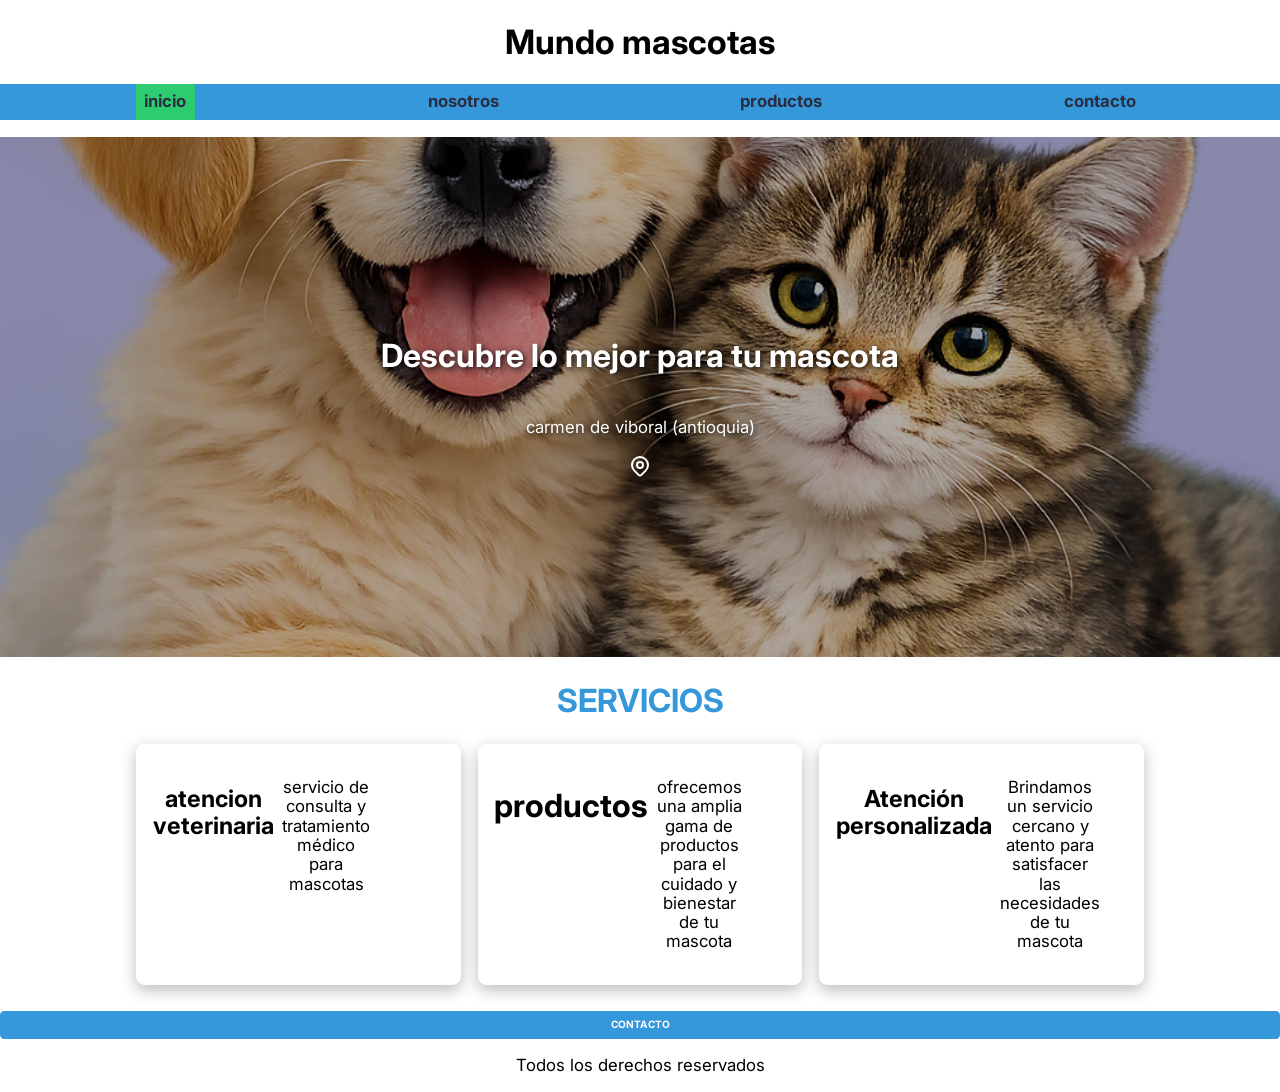
<file: index.html>
<!DOCTYPE html>
<html lang="en">

<head>
    <meta charset="UTF-8">
    <meta name="viewport" content="width=device-width, initial-scale=1.0">
    <title>mundo mascotas</title>
    <link rel="stylesheet" href="css/style.css">
    <link rel="preconnect" href="https://fonts.googleapis.com">
    <link href="https://fonts.googleapis.com/css2?family=Inter:wght@400;700&display=swap" rel="stylesheet">
    <link rel="stylesheet" href="css/normalize.css">
</head>

<body>
    <header>
        <h1 class="titulo">Mundo mascotas</h1>
    </header>
    <div class="nav-bg">

        <nav class="navegacion-principal contenedor">
            <a class="activo" href="index.html">inicio</a>

            <a href="nosotros.html">nosotros </a>
            <a href="productos.html">productos </a>
            <a href="contacto.html">contacto</a>
        </nav>
    </div>
    <section class="hero">
        <div class="contenido-hero">
            <h2>Descubre lo mejor para tu mascota</h2>
            <p>carmen de viboral (antioquia)</p>
            <div class="ubicacion-hero">
                <svg xmlns="http://www.w3.org/2000/svg" width="24" height="24" viewBox="0 0 24 24" fill="none"
                    stroke="currentColor" stroke-width="2" stroke-linecap="round" stroke-linejoin="round"
                    class="icon icon-tabler icons-tabler-outline icon-tabler-map-pin">
                    <path stroke="none" d="M0 0h24v24H0z" fill="none" />
                    <path d="M9 11a3 3 0 1 0 6 0a3 3 0 0 0 -6 0" />
                    <path d="M17.657 16.657l-4.243 4.243a2 2 0 0 1 -2.827 0l-4.244 -4.243a8 8 0 1 1 11.314 0" />
                </svg>
            </div>
    </section>
    <main>
        <h2 class="TituloServicios">SERVICIOS</h2>
        <div class="contenedor servicios-grid">
            <section class="servicios sombra">
                <h3>atencion veterinaria</h3>
                <p>servicio de consulta y tratamiento médico para mascotas</p>
            </section>
            <section class="servicios sombra">
                <h2>productos</h2>
                <p>ofrecemos una amplia gama de productos para el cuidado y bienestar de tu mascota</p>
            </section>
            <section class="servicios sombra">
                <h3>Atención personalizada</h3>
                <p>Brindamos un servicio cercano y atento para satisfacer las necesidades de tu mascota</p>
            </section>
        </div>

    </main>
    <section class="flex alling center">
        <a class="boton" href="#">contacto</a>
    </section>
    <footer>
        <p>Todos los derechos reservados </p>
    </footer>
</body>

</html>
</file>
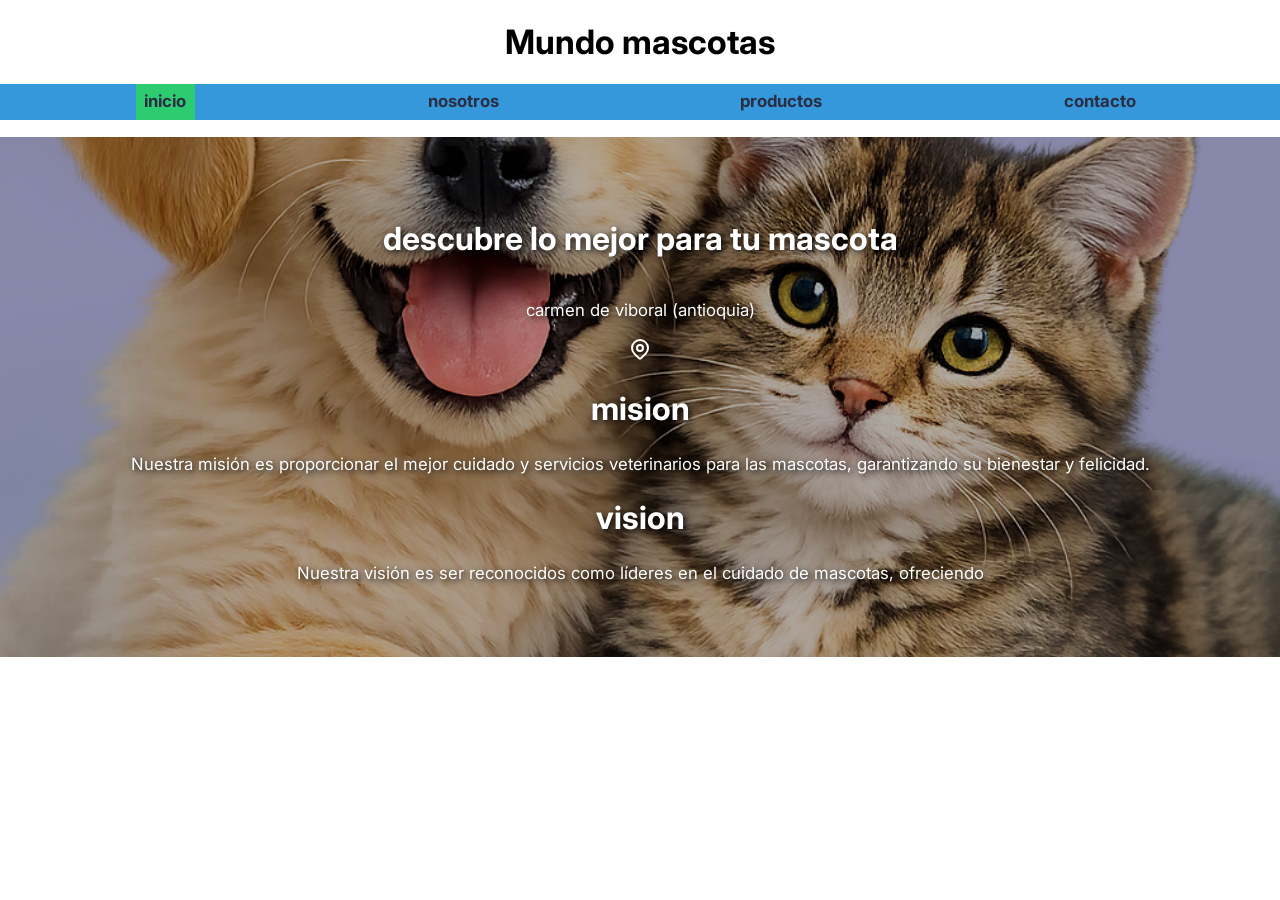
<file: nosotros.html>
<!DOCTYPE html>
<html lang="en">

<head>
    <meta charset="UTF-8">
    <meta name="viewport" content="width=device-width, initial-scale=1.0">
    <title>mundo mascotas</title>
    <link rel="stylesheet" href="css/style.css">
    <link rel="preconnect" href="https://fonts.googleapis.com">
    <link href="https://fonts.googleapis.com/css2?family=Inter:wght@400;700&display=swap" rel="stylesheet">
    <link rel="stylesheet" href="css/normalize.css">
</head>

<body>
    <header>
        <h1 class="titulo">Mundo mascotas</h1>
    </header>
    <div class="nav-bg">

        <nav class="navegacion-principal contenedor">
            <a class="activo" href="index.html">inicio</a>

            <a href="nosotros.html">nosotros </a>
            <a href="productos.html">productos </a>
            <a href="contacto.html">contacto</a>
        </nav>
    </div>
    <section class="hero">
        <div class="contenido-hero">
            <h2>descubre lo mejor para tu mascota</h2>
            <p>carmen de viboral (antioquia)</p>
            <div class="ubicacion-hero">
                <svg xmlns="http://www.w3.org/2000/svg" width="24" height="24" viewBox="0 0 24 24" fill="none"
                    stroke="currentColor" stroke-width="2" stroke-linecap="round" stroke-linejoin="round"
                    class="icon icon-tabler icons-tabler-outline icon-tabler-map-pin">
                    <path stroke="none" d="M0 0h24v24H0z" fill="none" />
                    <path d="M9 11a3 3 0 1 0 6 0a3 3 0 0 0 -6 0" />
                    <path d="M17.657 16.657l-4.243 4.243a2 2 0 0 1 -2.827 0l-4.244 -4.243a8 8 0 1 1 11.314 0" />
                </svg>
            </div>

            <main>




                <h2>mision</h2>
                <p>Nuestra misión es proporcionar el mejor cuidado y servicios veterinarios para las mascotas,
                    garantizando su bienestar y felicidad.</p>
                <h2>vision</h2>
                <p>Nuestra visión es ser reconocidos como líderes en el cuidado de mascotas, ofreciendo

                    </footer>
</body>

</html>
</file>
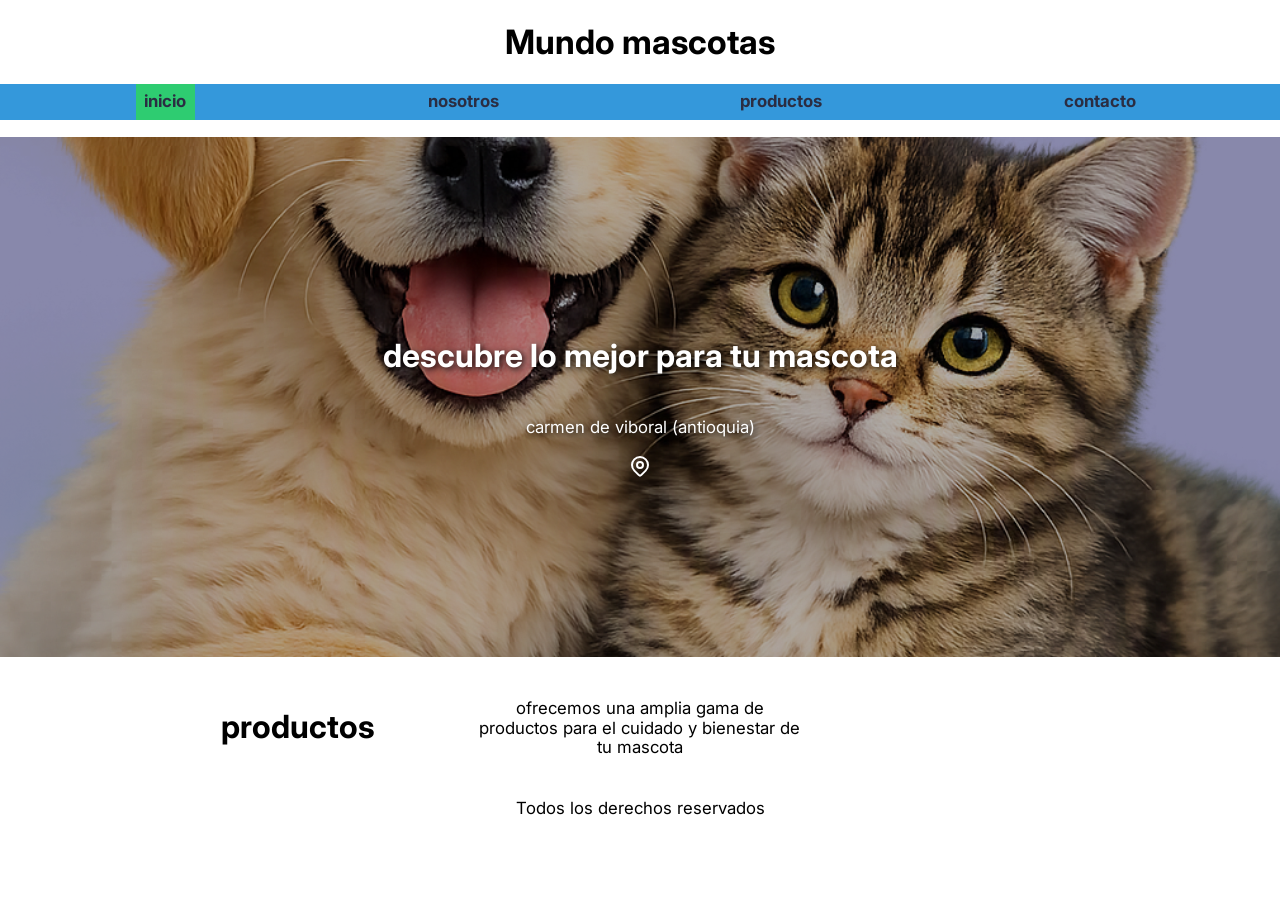
<file: productos.html>
<!DOCTYPE html>
<html lang="en">

<head>
    <meta charset="UTF-8">
    <meta name="viewport" content="width=device-width, initial-scale=1.0">
    <title>mundo mascotas</title>
    <link rel="stylesheet" href="css/style.css">
    <link rel="preconnect" href="https://fonts.googleapis.com">
    <link href="https://fonts.googleapis.com/css2?family=Inter:wght@400;700&display=swap" rel="stylesheet">
    <link rel="stylesheet" href="css/normalize.css">
</head>

<body>
    <header>
        <h1 class="titulo">Mundo mascotas</h1>
    </header>
    <div class="nav-bg">

        <nav class="navegacion-principal contenedor">
            <a class="activo" href="index.html">inicio</a>

            <a href="nosotros.html">nosotros </a>
            <a href="productos.html">productos </a>
            <a href="contacto.html">contacto</a>
        </nav>
    </div>
    <section class="hero">
        <div class="contenido-hero">
            <h2>descubre lo mejor para tu mascota</h2>
            <p>carmen de viboral (antioquia)</p>
            <div class="ubicacion-hero">
                <svg xmlns="http://www.w3.org/2000/svg" width="24" height="24" viewBox="0 0 24 24" fill="none"
                    stroke="currentColor" stroke-width="2" stroke-linecap="round" stroke-linejoin="round"
                    class="icon icon-tabler icons-tabler-outline icon-tabler-map-pin">
                    <path stroke="none" d="M0 0h24v24H0z" fill="none" />
                    <path d="M9 11a3 3 0 1 0 6 0a3 3 0 0 0 -6 0" />
                    <path d="M17.657 16.657l-4.243 4.243a2 2 0 0 1 -2.827 0l-4.244 -4.243a8 8 0 1 1 11.314 0" />
                </svg>
            </div>
    </section>
    <main class="contenedor servicios-grid">
            </section>
        <h2>productos</h2>
        <p>ofrecemos una amplia gama de productos para el cuidado y bienestar de tu mascota</p>
            </section>
    </main>
    
    <footer>
        <p>Todos los derechos reservados </p>
    </footer>
</body>

</html>
</file>
<file: css/style.css>
/* ==========================================
   VARIABLES DE COLOR
========================================== */

:root {
    --Azul: #3498db;
    --Naranja: #f2580c;
    --verde: #2ecc71;
    --Gris: #ecf0f1;
    --GrisOscuro: #2B2D42;
    --Blanco: #ffffff;
    --azulclaro: #7777fa;
    --azulmuyclaro: #c2c2f4;
}





/* ==========================================
   CONFIGURACIÓN GLOBAL
========================================== */

/*
Permite trabajar con rem de una forma más sencilla.

Con font-size: 62.5%:
1 rem equivale aproximadamente a 10 píxeles.
*/

html {
    font-size: 52.5%;
    box-sizing: border-box;
}

/*
Hace que todos los elementos hereden
el modelo de caja definido anteriormente.
*/

*,
*:before,
*:after {
    box-sizing: inherit;
}

body {
    font-size: 2rem;
    font-family: Inter, sans-serif;
    background-image: linear-gradient(to top,
            var(--Blanco) 100%,

        );
}


/* ==========================================
   TIPOGRAFÍA
========================================== */

h1 {
    font-size: 5.8rem;
}

h2 {
    font-size: 3.8rem;
}

h3 {
    font-size: 2.8rem;
}

p,
h1,
h2,
h3 {
    text-align: center;
}


/* ==========================================
   TÍTULO PRINCIPAL
========================================== */

.titulo span {
    display: block;
    font-size: 2rem;
}


/* ==========================================
   CLASES UTILITARIAS
========================================== */

/*
Limita el ancho del contenido y lo centra.
*/

.contenedor {
    max-width: 120rem;
    margin: 0 auto;
}

/*
Clase reutilizable para enlaces y botones.
*/

.boton {
    display: block;
    width: fit-content;
    margin-left: auto;
    margin-right: auto;
    padding: 1rem 3rem;

    background-color: var(--Azul);
    color: var(--Blanco);
    margin-bottom: 1rem;

    border: none;
    border-radius: 0.5rem;
    font-size: 1.2rem;
    font-weight: bold;
    text-align: center;
    text-decoration: none;
    text-transform: uppercase;
}

.boton:hover {
    background-color: var(--verde);
}

/*
En pantallas medianas y grandes,
el botón ocupa solamente el espacio necesario.
*/

@media (min-width: 768px) {
    .boton {
        width: auto;
    }
}

/*
Agrega fondo, bordes redondeados y sombra
al contenido principal.
*/

.sombra {
    padding: 2rem;

    background-color: var(--Blanco);

    border-radius: 1rem;

    box-shadow:
        0 5px 15px rgba(112, 112, 112, 0.48);
}


/* ==========================================
   BARRA DE NAVEGACIÓN
========================================== */

.nav-bg {
    background-color: var(--Azul);
    margin-bottom: 2rem;
}

.navegacion-principal {
    display: flex;
    align-items: center;
    gap: 1.5rem
}

.navegacion-principal a {
    display: block;
    padding: 1rem;

    color: var(--GrisOscuro);
    text-decoration: none;

    font-size: 2rem;
    font-weight: 700;
    text-align: center;
    text-decoration: none;
}

.navegacion-principal a:hover,
.navegacion-principal a.activo {
    background-color: var(--verde);
    color: var(--GrisOscuro);
}

/*
En pantallas medianas y grandes,
los enlaces se muestran horizontalmente.
*/

@media (min-width: 768px) {
    .navegacion-principal {
        flex-direction: row;
        justify-content: space-between;
        align-items: center;
    }
}


/* ==========================================
   BOTÓN DE MODO OSCURO
========================================== */

/*
Por ahora el botón solamente tendrá diseño.

Su funcionamiento se agregará posteriormente
mediante JavaScript.
*/

.btn-modo {
    padding: 1rem 1.5rem;

    background-color: var(--Blanco);
    color: var(--GrisOscuro);

    border: none;
    border-radius: 0.8rem;

    font-size: 1.6rem;
    font-weight: 700;

    cursor: pointer;
}

.btn-modo:hover {
    background-color: var(--verde);
}


/* ==========================================
   SECCIÓN HERO
========================================== */

.hero {
    height: 62rem;
    margin-bottom: 2rem;

    background-image: url("../img/perro-gato.png");
    background-repeat: no-repeat;
    background-position: center;
    background-size: cover;
    background-color: var(--azulmuyclaro);
    position: relative;
    text-align: center;

    padding: 5rem 2rem;
    text-align: center;
}

/*
Capa oscura ubicada encima de la imagen.
*/

.contenido-hero {
    top: 0;
    left: 0;
    width: 100%;
    height: 100%;

    position: absolute;

    display: flex;
    flex-direction: column;
    justify-content: center;
    align-items: center;

    background-color: rgba(0, 0, 0, 0.30);
}

.contenido-hero h2,
.contenido-hero h2,
.contenido-hero p,
.ubicacion-hero {
    color: var(--Blanco);
    text-shadow: 2px 2px 6px rgba(0, 0, 0, 0.9);
}


/* ==========================================
   UBICACIÓN
========================================== */

/*
Organiza el ícono y el nombre de la ubicación
en una misma fila.
*/

.ubicacion {
    display: flex;
    align-items: center;
    gap: 1rem;
}


/* ==========================================
   SERVICIOS
========================================== */
.TituloServicios {
    text-align: center;
    margin-top: 3rem;
    margin-bottom: 3rem;
    COLOR: var(--Azul);
}

.servicios-grid {
    display: grid;
    grid-template-columns: repeat(3, 1fr);
    gap: 2rem;
    margin-top: 3rem;
    margin-bottom: 3rem;
    padding: 0rem;

}

.servicio {
    display: flex;
    flex-direction: column;
    align-items: center;
    justify-content: flex-start;
    background-color: var(--blanco);
    padding: 2.5rem 2rem;
    border-radius: 1rem;
    text-align: center;
}

.servicio h2 {
    font-size: 2.5rem;
    margin-bottom: 1rem;
    text-transform: uppercase;
}

.servicio h3 {
    font-size: 1.5rem;
    margin-bottom: 1rem;
    font-weight: 500;
}

.servicio p {
    font-size: 1.3rem;
    line-height: 1.5;
    color: var(--GrisOscuro);
}

@media (max-width: 768px) {
    .servicios-grid {
        grid-template-columns: 1fr;
    }
}

/*
Contenedor circular de cada ícono.
*/

.servicio .iconos {
    width: 15rem;
    height: 15rem;

    display: flex;
    justify-content: center;
    align-items: center;

    background-color: var(--Verde);

    border-radius: 50%;
}

/*
En pantallas medianas y grandes,
los tres servicios se organizan en columnas.
*/

@media (min-width: 768px) {
    .servicios {
        display: grid;
        grid-template-columns: repeat(3, 1fr);
        column-gap: 1rem;
    }
}


/* ==========================================
   FORMULARIO
========================================== */

.formulario {
    width: min(60rem, 100%);
    margin: 0 auto;
    padding: 2rem;

    background-color: var(--GrisOscuro);

    border-radius: 1rem;
}

/*
Elimina el borde predeterminado del fieldset.
*/

.formulario fieldset {
    border: none;
}

/*
Título interno del formulario.
*/

.formulario legend {
    margin-bottom: 2rem;

    color: var(--VerdeMenta);

    font-size: 1.8rem;
    font-weight: 700;
    text-align: center;
    text-transform: uppercase;
}


/* ==========================================
   CAMPOS DEL FORMULARIO
========================================== */

.campo {
    margin-bottom: 1rem;
}

.campo label {
    display: block;
    margin-bottom: 0.5rem;

    color: var(--Blanco);

    font-weight: bold;
}

.input-text {
    width: 100%;
    padding: 1.5rem;

    border: none;
    border-radius: 0.5rem;

    font-family: Inter, sans-serif;
    font-size: 1.6rem;
}

/*
Define una altura inicial para el área
en la que se escribe el mensaje.
*/

.campo textarea {
    height: 20rem;
    resize: vertical;
}


/* ==========================================
   ORGANIZACIÓN RESPONSIVE DEL FORMULARIO
========================================== */

/*
En pantallas medianas y grandes:

- Nombre y teléfono aparecen en dos columnas.
- Correo y mensaje ocupan todo el ancho.
*/

@media (min-width: 768px) {
    .contenedor-campos {
        display: grid;
        grid-template-columns: repeat(2, 1fr);
        column-gap: 1rem;
    }

    .campo:nth-child(3),
    .campo:nth-child(4) {
        grid-column: 1 / 3;
    }
}


/* ==========================================
   BOTÓN DEL FORMULARIO
========================================== */

.formulario input[type="submit"] {
    display: block;
    margin-left: auto;
}


/* ==========================================
   PIE DE PÁGINA
========================================== */

.footer {
    margin-top: 2rem;
    padding: 2rem 0;

    text-align: center;
}

.footer p {
    margin: 0;
}
</file>
